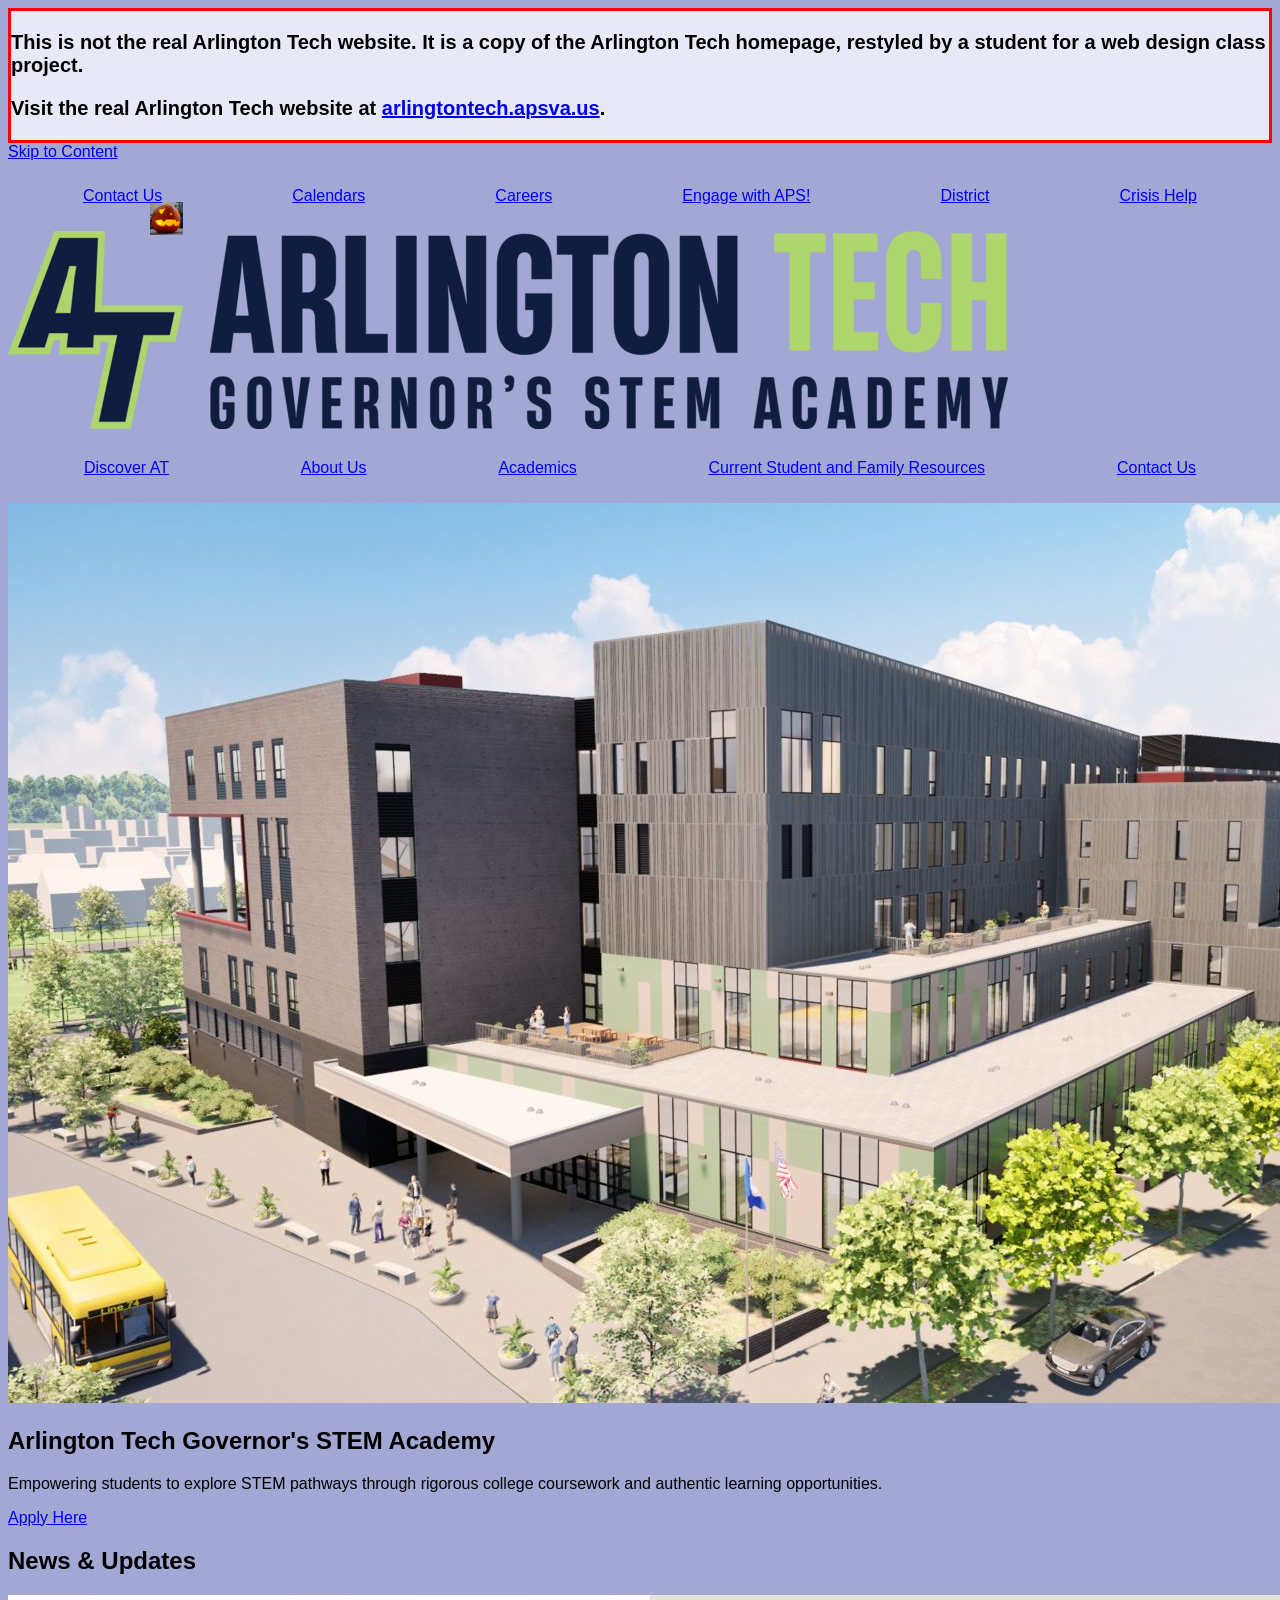
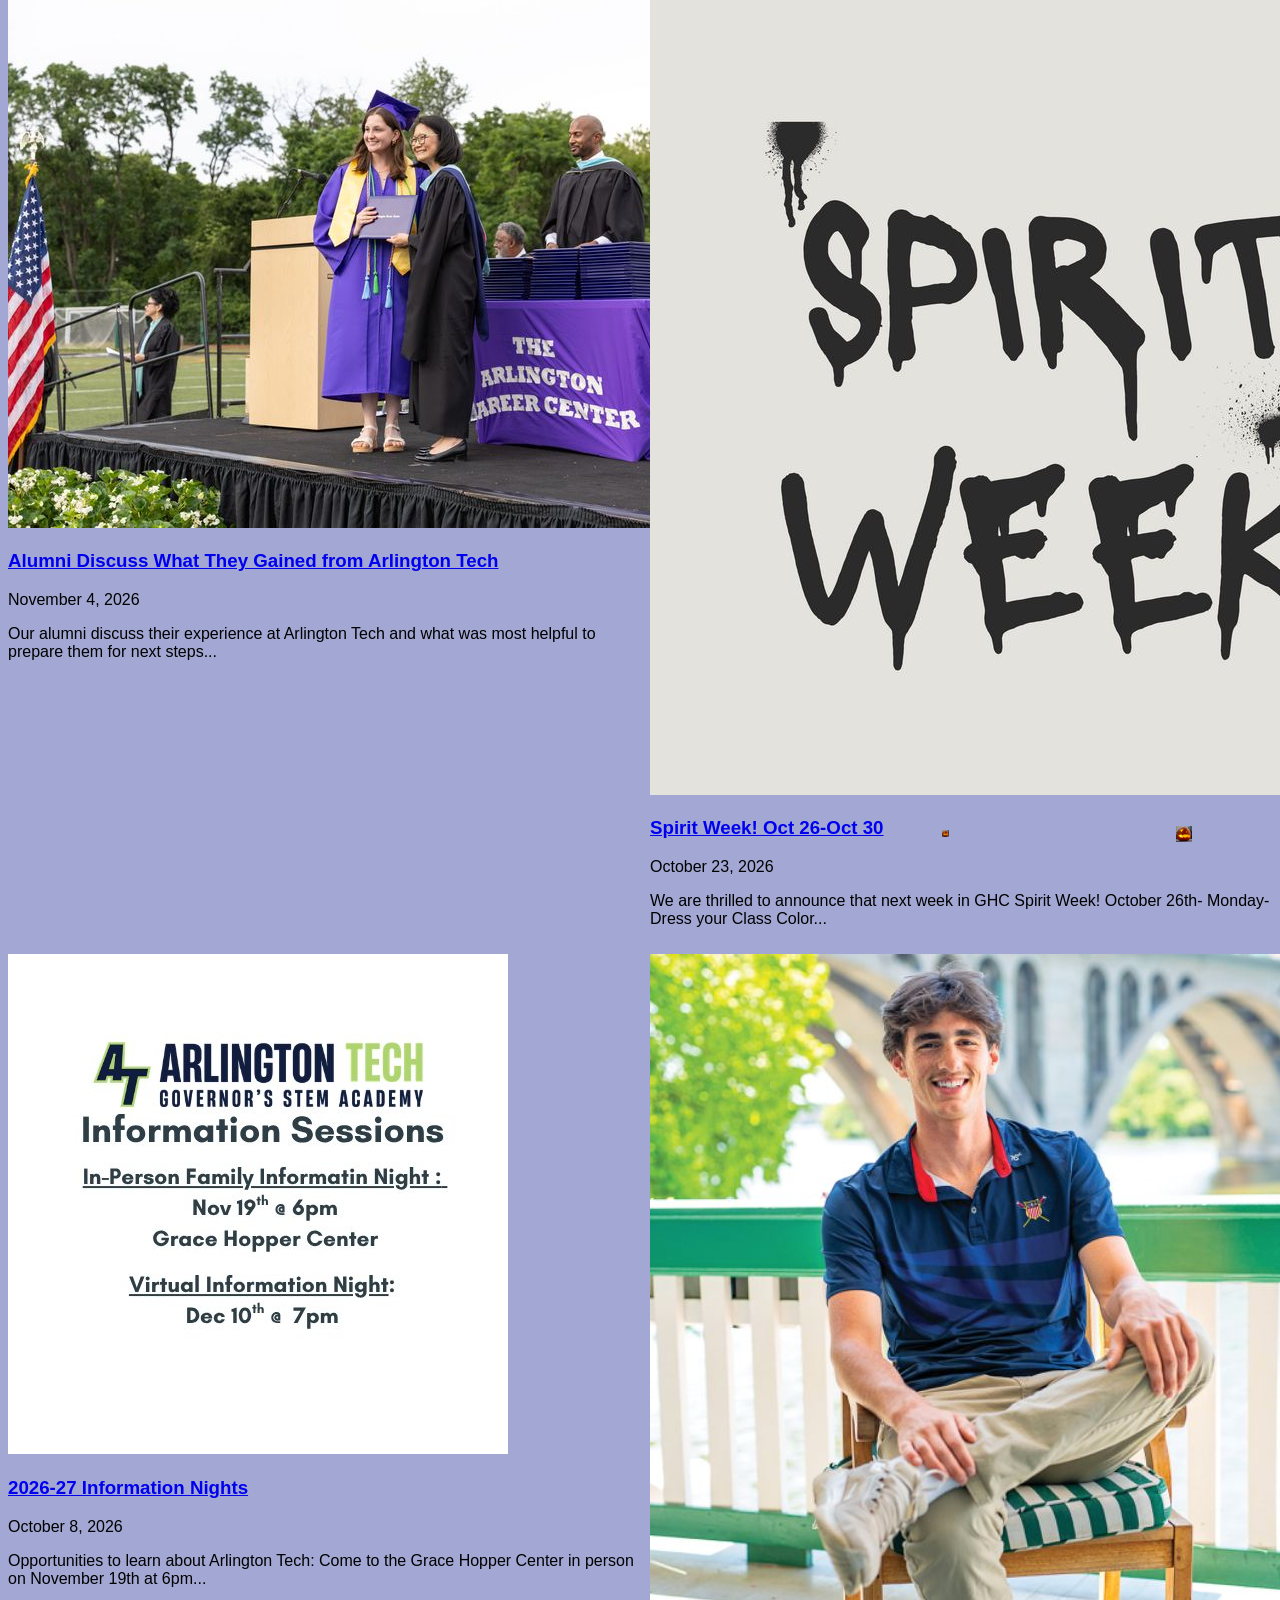
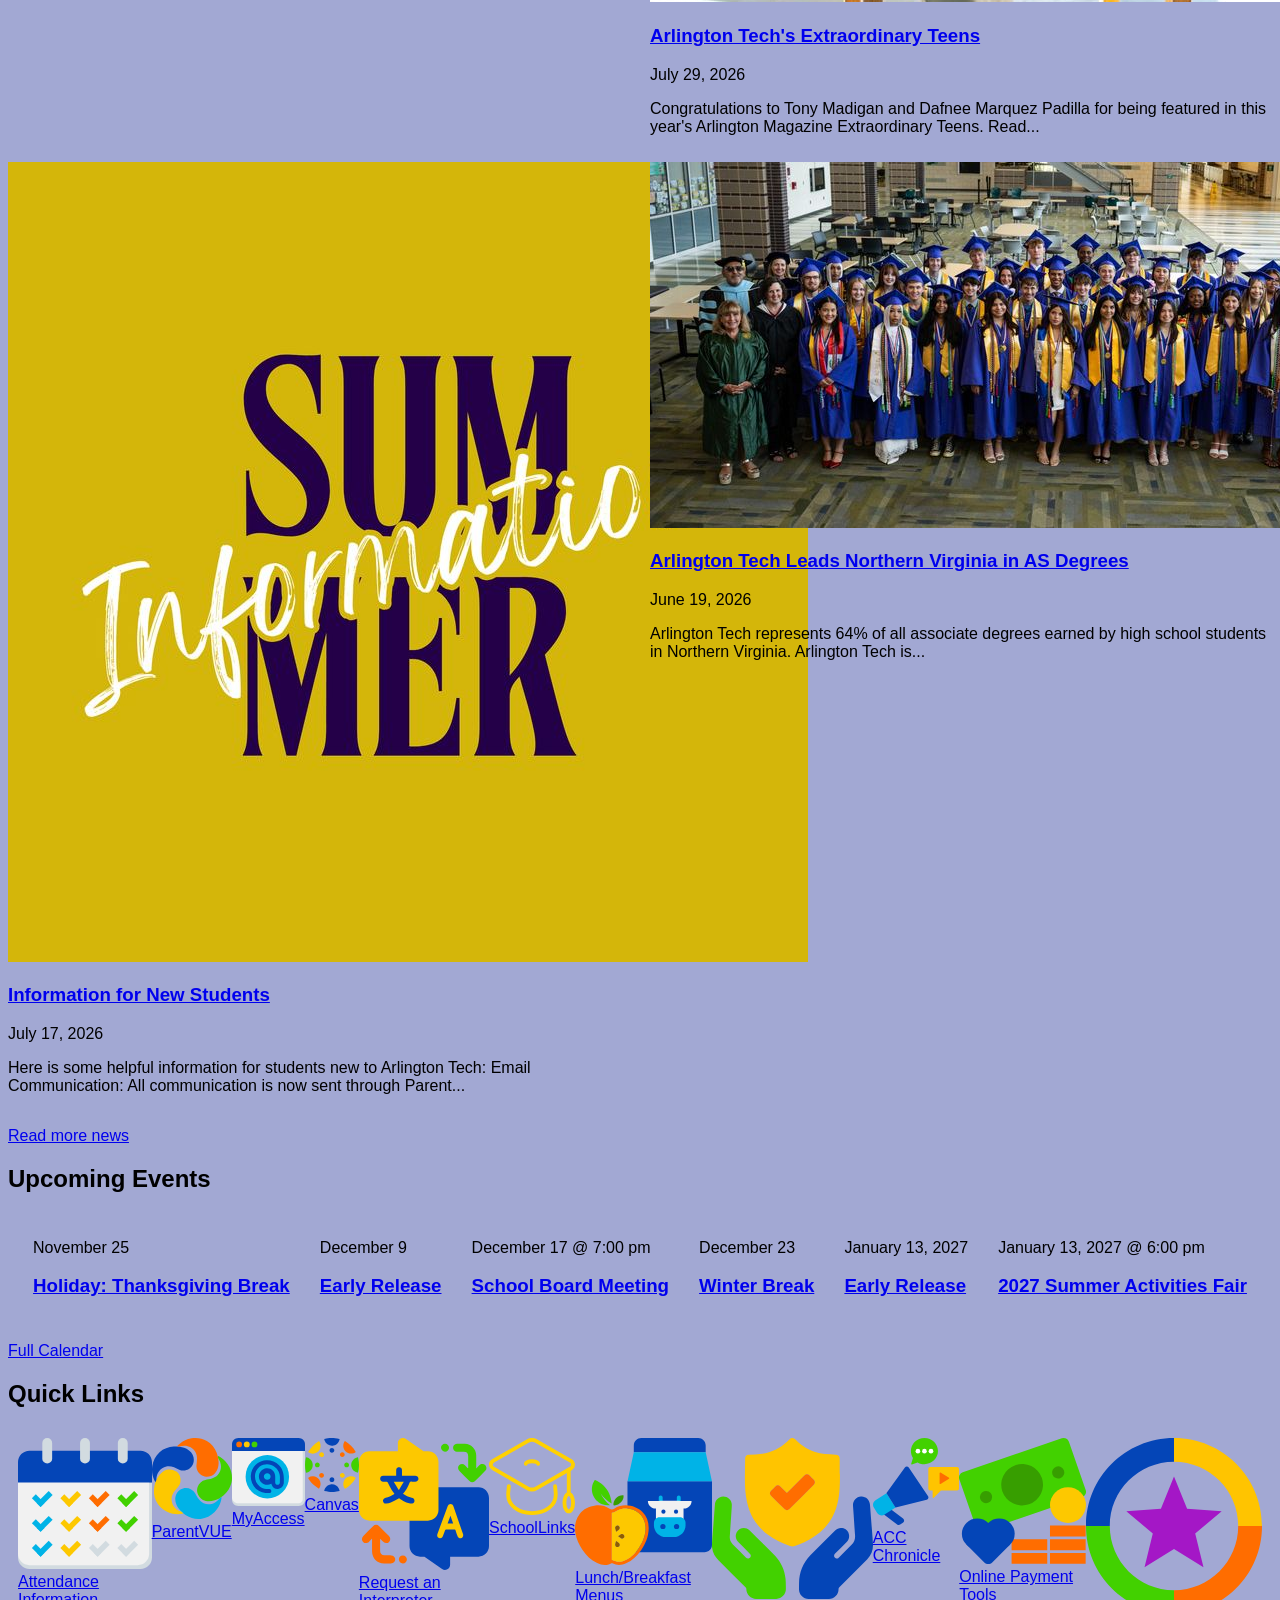
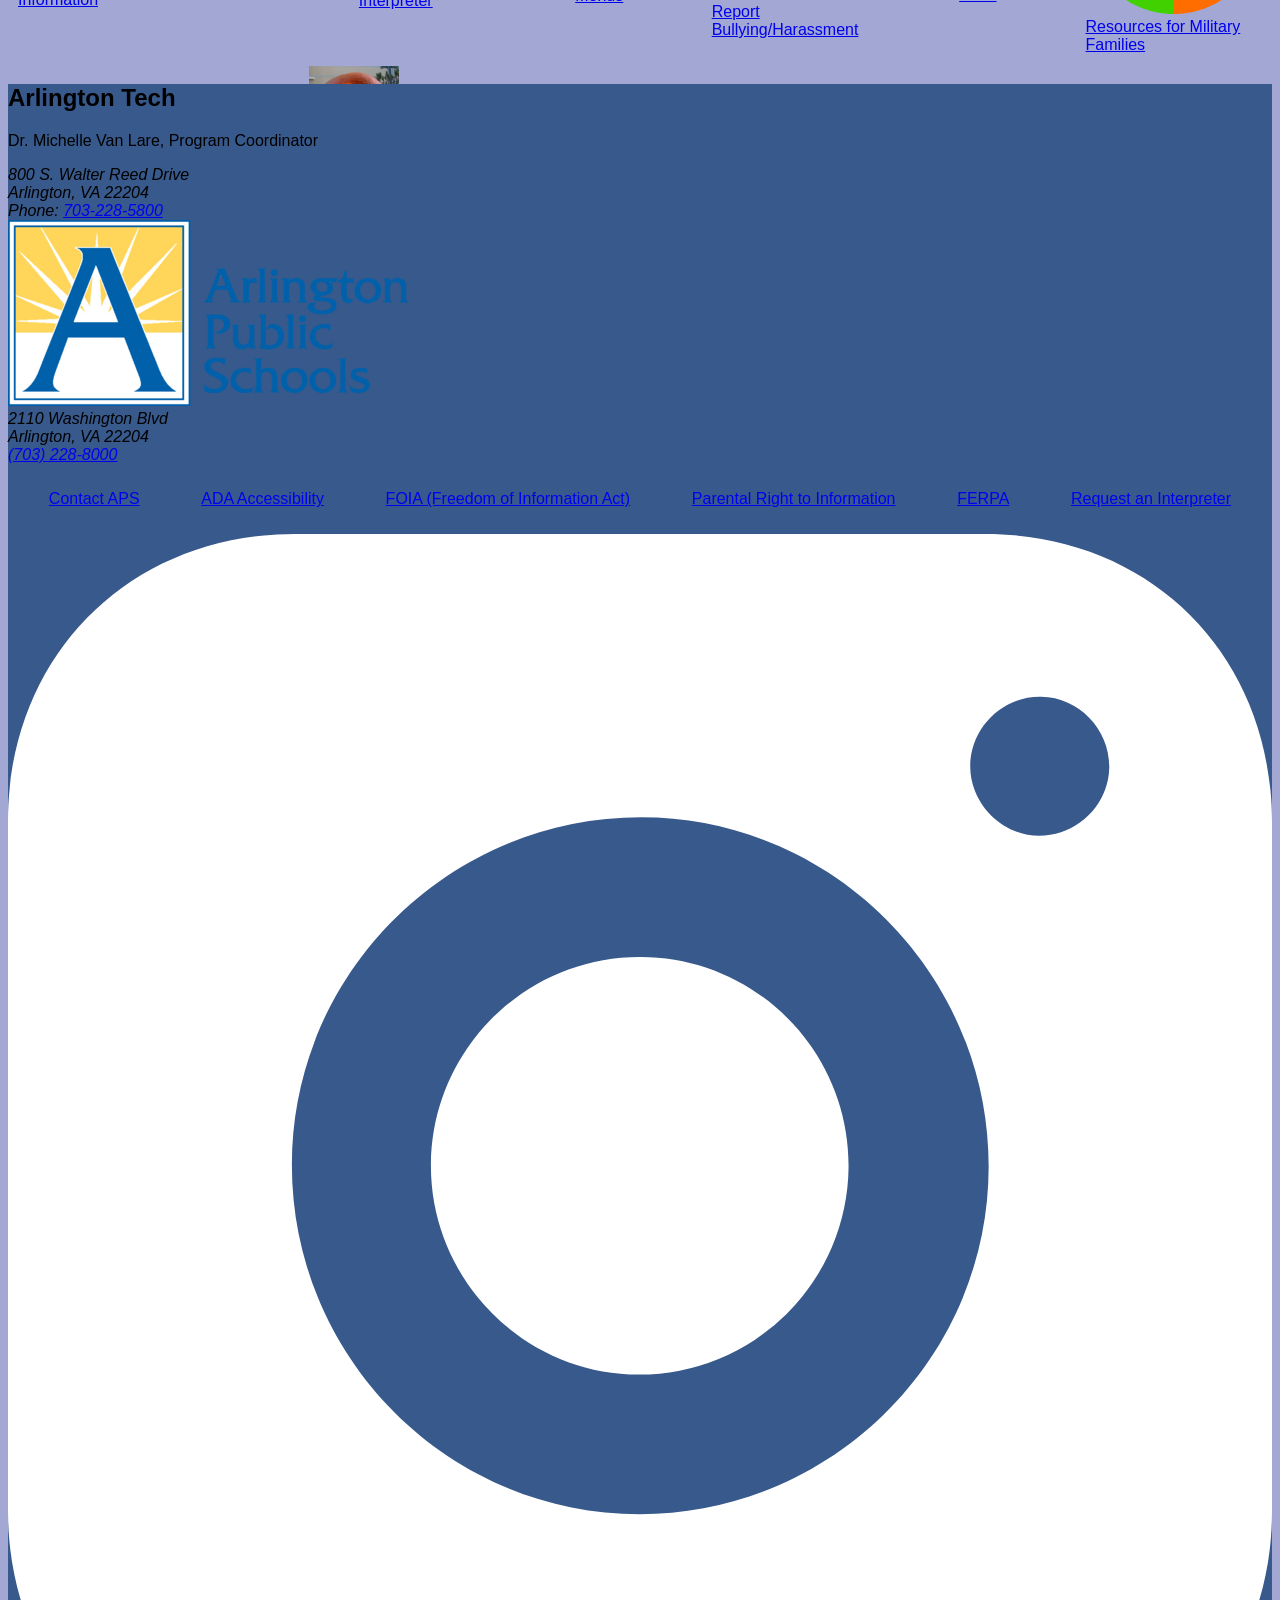
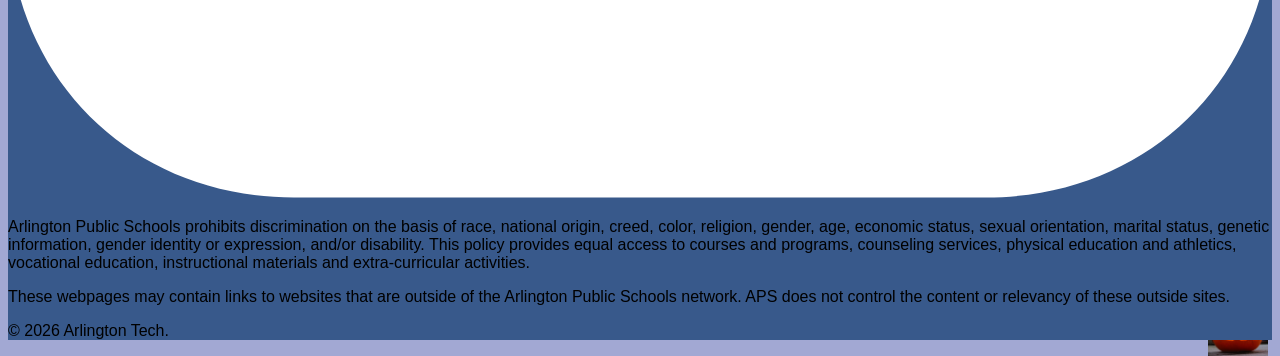
<file: projects/zen_garden/index.html>
<!DOCTYPE html>
<html lang="en">
<head>
<meta charset="utf-8">
<meta name="viewport" content="width=device-width, initial-scale=1">
<title>Arlington Tech Governor's STEM Academy (Class Project Copy)</title>
<link rel="stylesheet" href="style.css">
<!--
  ITD110 Zen Garden Project

  This HTML is a simplified copy of the Arlington Tech homepage
  (https://arlingtontech.apsva.us/), scraped in November 2026 for a class project.

  Your job is to write ALL of the CSS, in style.css.

  Rules for changing this file:
    - You MAY add div and span elements, and class and id attributes.
    - You MAY add link elements in the head (for fonts, or a favicon).
    - You MAY add the validator script that we use on every page.
    - You MAY NOT delete, reword, or reorder any of the content.
    - You MAY NOT add style attributes or a style element. All CSS goes in style.css.
    - You MAY NOT use tabindex.
    - You MAY NOT add img elements. Add your own images with CSS background-image.
-->
</head>
<body>

<aside id="disclaimer" aria-label="About this page">
  <p><strong>This is not the real Arlington Tech website.</strong>
  It is a copy of the Arlington Tech homepage, restyled by a student
  for a web design class project.</p>
  <p>Visit the real Arlington Tech website at
  <a href="https://arlingtontech.apsva.us/">arlingtontech.apsva.us</a>.</p>
</aside>

<a id="skip-link" href="#main">Skip to Content</a>

<header id="site-header">

  <nav id="utility-nav" aria-label="Arlington Public Schools">
    <ul>
      <li><a href="https://arlingtontech.apsva.us/contact-us">Contact Us</a></li>
      <li><a href="https://arlingtontech.apsva.us/calendar">Calendars</a></li>
      <li><a href="https://www.apsva.us/careers-aps/">Careers</a></li>
      <li><a href="https://www.apsva.us/engage/">Engage with APS!</a></li>
      <li><a href="https://www.apsva.us/">District</a></li>
      <li><a href="https://www.apsva.us/mental-health/#help">Crisis Help</a></li>
    </ul>
  </nav>

  <div id="branding">
    <a href="https://arlingtontech.apsva.us/" id="logo">
      <img src="images/at-logo.png" alt="Arlington Tech Governor's STEM Academy">
    </a>
  </div>

  <nav id="main-nav" aria-label="Main">
    <ul class="menu">
      <li class="menu-item">
        <a href="https://arlingtontech.apsva.us/about-arlington-tech/">Discover AT</a>
        <ul class="submenu">
          <li><a href="https://arlingtontech.apsva.us/why-arlington-tech/">Why Arlington Tech?</a></li>
          <li><a href="https://arlingtontech.apsva.us/apply-to-arlington-tech/">How to Apply to Arlington Tech</a></li>
          <li><a href="https://arlingtontech.apsva.us/arlington-tech-alumni-series/">Arlington Tech Alumni Series</a></li>
          <li><a href="https://arlingtontech.apsva.us/about-arlington-tech/arlington-tech-in-the-news/">Arlington Tech in the News</a></li>
          <li><a href="https://arlingtontech.apsva.us/where-do-our-graduates-go/">Where do our graduates go?</a></li>
          <li><a href="https://arlingtontech.apsva.us/faq/">FAQ</a></li>
        </ul>
      </li>
      <li class="menu-item">
        <a href="https://arlingtontech.apsva.us/about-arlington-tech/">About Us</a>
        <ul class="submenu">
          <li><a href="https://ghc.apsva.us/about-grace-hopper-center/contact-ghc/">Administration</a></li>
          <li><a href="https://careercenter.apsva.us/academic-advising-course-selection/">Counseling</a></li>
          <li><a href="https://arlingtontech.apsva.us/arlington-career-center/grace-hopper-center/">Grace Hopper Center</a></li>
          <li><a href="https://arlingtontech.apsva.us/capstone/">Senior Capstone</a></li>
          <li><a href="https://arlingtontech.apsva.us/capstone/arlington-tech-partners/">Arlington Tech Partners</a></li>
        </ul>
      </li>
      <li class="menu-item">
        <a href="https://arlingtontech.apsva.us/arlington-tech-academics/">Academics</a>
        <ul class="submenu">
          <li><a href="https://careercenter.apsva.us/programs/gifted-services/">Advanced Academics</a></li>
          <li><a href="https://arlingtontech.apsva.us/stem-pathways/">STEM Pathways</a></li>
          <li><a href="https://arlingtontech.apsva.us/dual-enrollment/">Dual Enrollment</a></li>
          <li><a href="https://arlingtontech.apsva.us/?page_id=677">Project-Based Learning</a></li>
          <li><a href="https://arlingtontech.apsva.us/career-and-technical-education-cte-courses/">Career and Technical Education (CTE) Courses</a></li>
          <li><a href="https://careercenter.apsva.us/certifications/">Certifications</a></li>
        </ul>
      </li>
      <li class="menu-item">
        <a href="https://arlingtontech.apsva.us/arlington-tech-advisory-committee-atac/">Current Student and Family Resources</a>
        <ul class="submenu">
          <li><a href="https://careercenter.apsva.us/clubs-activities-schedule/">Clubs and Activities</a></li>
          <li><a href="https://arlingtontech.apsva.us/college-and-career/">College and Career</a></li>
          <li><a href="https://careercenter.apsva.us/home-2-2/office-of-diversity-equity-inclusion/">Diversity, Equity, and Inclusion</a></li>
          <li><a href="https://arlingtontech.apsva.us/senior-information/">Senior Information</a></li>
          <li><a href="https://arlingtontech.apsva.us/arlington-tech-advisory-committee-atac/">Arlington Tech Advisory Committee</a></li>
          <li><a href="https://arlingtontech.apsva.us/arlington-tech-advisory-committee-atac/atac-calendar/">ATAC Calendar</a></li>
          <li><a href="https://arlingtontech.apsva.us/arlington-tech-advisory-committee-atac/donations-to-atac/">Donate to ATAC</a></li>
          <li><a href="https://arlingtontech.apsva.us/about-arlington-tech/request-an-interpreter/">Request an Interpreter</a></li>
        </ul>
      </li>
      <li class="menu-item">
        <a href="https://arlingtontech.apsva.us/contact-us/">Contact Us</a>
      </li>
    </ul>
  </nav>

</header>

<main id="main">

  <section id="hero">
    <img class="hero-image" src="images/hero.jpg"
         alt="Architect's rendering of a school building with multiple floors and terraces.">
    <div class="hero-text">
      <h1>Arlington Tech Governor's STEM Academy</h1>
      <p>Empowering students to explore STEM pathways through rigorous college
      coursework and authentic learning opportunities.</p>
      <a class="button" href="https://arlingtontech.apsva.us/apply-to-arlington-tech/">Apply Here</a>
    </div>
  </section>

  <section id="news">
    <h2>News &amp; Updates</h2>
    <div class="card-list">
    
      <article class="card">
        <img src="images/news-alumni.jpg" alt="Student graduating from ACC shakes the principal's hand.">
        <h3><a href="https://arlingtontech.apsva.us/2026/11/04/alumni-discuss-what-they-gained-from-arlington-tech/">Alumni Discuss What They Gained from Arlington Tech</a></h3>
        <p class="date"><time datetime="2026-11-04">November 4, 2026</time></p>
        <p>Our alumni discuss their experience at Arlington Tech and what was
        most helpful to prepare them for next steps...</p>
      </article>

      <article class="card">
        <img src="images/news-spirit-week.jpg" alt="Spirit Week">
        <h3><a href="https://arlingtontech.apsva.us/2026/10/23/spirit-week-oct-26-oct-30/">Spirit Week! Oct 26-Oct 30</a></h3>
        <p class="date"><time datetime="2026-10-23">October 23, 2026</time></p>
        <p>We are thrilled to announce that next week in GHC Spirit Week!
        October 26th- Monday- Dress your Class Color...</p>
      </article>

      <article class="card">
        <img src="images/news-info-nights.jpg" alt="Arlington Tech Information Sessions: In-Person Family Information Night, November 19 at 6pm at the Grace Hopper Center. Virtual Information Night, December 10 at 7pm.">
        <h3><a href="https://arlingtontech.apsva.us/2026/10/08/2026-27-information-nights/">2026-27 Information Nights</a></h3>
        <p class="date"><time datetime="2026-10-08">October 8, 2026</time></p>
        <p>Opportunities to learn about Arlington Tech: Come to the Grace
        Hopper Center in person on November 19th at 6pm...</p>
      </article>

      <article class="card">
        <img src="images/news-extraordinary-teens.jpg" alt="Student sits and smiles at the camera">
        <h3><a href="https://arlingtontech.apsva.us/2026/07/29/arlington-techs-extraordinary-teens/">Arlington Tech's Extraordinary Teens</a></h3>
        <p class="date"><time datetime="2026-07-29">July 29, 2026</time></p>
        <p>Congratulations to Tony Madigan and Dafnee Marquez Padilla for being
        featured in this year's Arlington Magazine Extraordinary Teens. Read...</p>
      </article>

      <article class="card">
        <img src="images/news-new-students.jpg" alt="Summer Information">
        <h3><a href="https://arlingtontech.apsva.us/2026/07/17/information-for-new-students/">Information for New Students</a></h3>
        <p class="date"><time datetime="2026-07-17">July 17, 2026</time></p>
        <p>Here is some helpful information for students new to Arlington Tech:
        Email Communication: All communication is now sent through Parent...</p>
      </article>

      <article class="card">
        <img src="images/news-as-degrees.jpg" alt="A group of graduates with faculty and school leaders">
        <h3><a href="https://arlingtontech.apsva.us/2026/06/19/arlington-tech-leads-in-as-degrees/">Arlington Tech Leads Northern Virginia in AS Degrees</a></h3>
        <p class="date"><time datetime="2026-06-19">June 19, 2026</time></p>
        <p>Arlington Tech represents 64% of all associate degrees earned by high
        school students in Northern Virginia. Arlington Tech is...</p>
      </article>

    </div>
    <p class="more-link"><a href="https://arlingtontech.apsva.us/category/news/">Read more news</a></p>
  </section>

  <section id="events">
    <h2>Upcoming Events</h2>
    <ul class="event-list">
      <li class="event">
        <p class="event-date"><time datetime="2026-11-25">November 25</time></p>
        <h3><a href="https://arlingtontech.apsva.us/event/holiday-thanksgiving-break-4/">Holiday: Thanksgiving Break</a></h3>
      </li>
      <li class="event">
        <p class="event-date"><time datetime="2026-12-09">December 9</time></p>
        <h3><a href="https://arlingtontech.apsva.us/event/early-release-2/">Early Release</a></h3>
      </li>
      <li class="event">
        <p class="event-date"><time datetime="2026-12-17T19:00">December 17 @ 7:00 pm</time></p>
        <h3><a href="https://arlingtontech.apsva.us/event/school-board-meeting-86/">School Board Meeting</a></h3>
      </li>
      <li class="event">
        <p class="event-date"><time datetime="2026-12-23">December 23</time></p>
        <h3><a href="https://arlingtontech.apsva.us/event/winter-break-5/">Winter Break</a></h3>
      </li>
      <li class="event">
        <p class="event-date"><time datetime="2027-01-13">January 13, 2027</time></p>
        <h3><a href="https://arlingtontech.apsva.us/event/early-release-3/">Early Release</a></h3>
      </li>
      <li class="event">
        <p class="event-date"><time datetime="2027-01-13T18:00">January 13, 2027 @ 6:00 pm</time></p>
        <h3><a href="https://arlingtontech.apsva.us/event/2027-summer-activities-fair/">2027 Summer Activities Fair</a></h3>
      </li>
    </ul>
    <p class="more-link"><a href="https://arlingtontech.apsva.us/calendar/">Full Calendar</a></p>
  </section>

  <section id="quick-links">
    <h2>Quick Links</h2>
    <ul class="quick-link-list">
      <li><a href="https://careercenter.apsva.us/home-2-2/attendance-information/"><img src="images/icons/attendance.svg" alt=""> Attendance Information</a></li>
      <li><a href="https://va-arl-psv.edupoint.com/PXP2_Login.aspx"><img src="images/icons/parentvue.svg" alt=""> ParentVUE</a></li>
      <li><a href="https://myaccess.apsva.us/portal"><img src="images/icons/myaccess.svg" alt=""> MyAccess</a></li>
      <li><a href="https://apsva.instructure.com/"><img src="images/icons/canvas.svg" alt=""> Canvas</a></li>
      <li><a href="https://arlingtontech.apsva.us/about-arlington-tech/request-an-interpreter/"><img src="images/icons/interpreter.svg" alt=""> Request an Interpreter</a></li>
      <li><a href="https://www.apsva.us/college-career-corner/resources/schoolinks/"><img src="images/icons/schoolinks.svg" alt=""> SchoolLinks</a></li>
      <li><a href="https://schools.mealviewer.com/school/ArlingtonCareerCenter"><img src="images/icons/menus.svg" alt=""> Lunch/Breakfast Menus</a></li>
      <li><a href="https://forms.office.com/pages/responsepage.aspx?id=pgg3Mem3LEmsevGXNPP3AjDViDcRXspIgzp-yRpn-FRUREY2SVZUUVBPNUhWNkJXRUxONTZNUEFEMS4u"><img src="images/icons/report.svg" alt=""> Report Bullying/Harassment</a></li>
      <li><a href="https://accchronicle.net/"><img src="images/icons/chronicle.svg" alt=""> ACC Chronicle</a></li>
      <li><a href="https://careercenter.apsva.us/online-payment-tools/"><img src="images/icons/payment.svg" alt=""> Online Payment Tools</a></li>
      <li><a href="https://careercenter.apsva.us/resources-and-links-for-aps-military-families/"><img src="images/icons/military.svg" alt=""> Resources for Military Families</a></li>
    </ul>
  </section>

</main>

<footer id="site-footer">

  <section id="school-contact" aria-label="Arlington Tech contact information">
    <h2>Arlington Tech</h2>
    <p>Dr. Michelle Van Lare, Program Coordinator</p>
    <address>
      800 S. Walter Reed Drive<br>
      Arlington, VA 22204<br>
      Phone: <a href="tel:+17032285800">703-228-5800</a>
    </address>
  </section>

  <section id="district-contact" aria-label="Arlington Public Schools contact information">
    <a href="https://www.apsva.us/"><img src="images/aps-logo.png" alt="Arlington Public Schools"></a>
    <address>
      2110 Washington Blvd<br>
      Arlington, VA 22204<br>
      <a href="tel:+17032288000">(703) 228-8000</a>
    </address>
  </section>

  <nav id="footer-nav" aria-label="District policies">
    <ul>
      <li><a href="https://www.apsva.us/contact-aps/">Contact APS</a></li>
      <li><a href="https://www.apsva.us/ada-accessibility/">ADA Accessibility</a></li>
      <li><a href="https://www.apsva.us/departments/division-counsel/foia-requests/">FOIA (Freedom of Information Act)</a></li>
      <li><a href="https://www.apsva.us/titlei/home-school-connection/#parentrights">Parental Right to Information</a></li>
      <li><a href="https://www.apsva.us/departments/division-counsel/ferpa/">FERPA</a></li>
      <li><a href="https://www.apsva.us/language-services/#interpreter">Request an Interpreter</a></li>
    </ul>
  </nav>

  <div id="social">
    <a href="https://www.instagram.com/arlingtontech/"><img src="images/icons/instagram.svg" alt="Arlington Tech on Instagram"></a>
  </div>

  <div id="legal">
    <p>Arlington Public Schools prohibits discrimination on the basis of race,
    national origin, creed, color, religion, gender, age, economic status,
    sexual orientation, marital status, genetic information, gender identity or
    expression, and/or disability. This policy provides equal access to courses
    and programs, counseling services, physical education and athletics,
    vocational education, instructional materials and extra-curricular
    activities.</p>
    <p>These webpages may contain links to websites that are outside of the
    Arlington Public Schools network. APS does not control the content or
    relevancy of these outside sites.</p>
    <p id="copyright">&copy; 2026 Arlington Tech.</p>
  </div>

</footer>

</body>
</html>
</file>
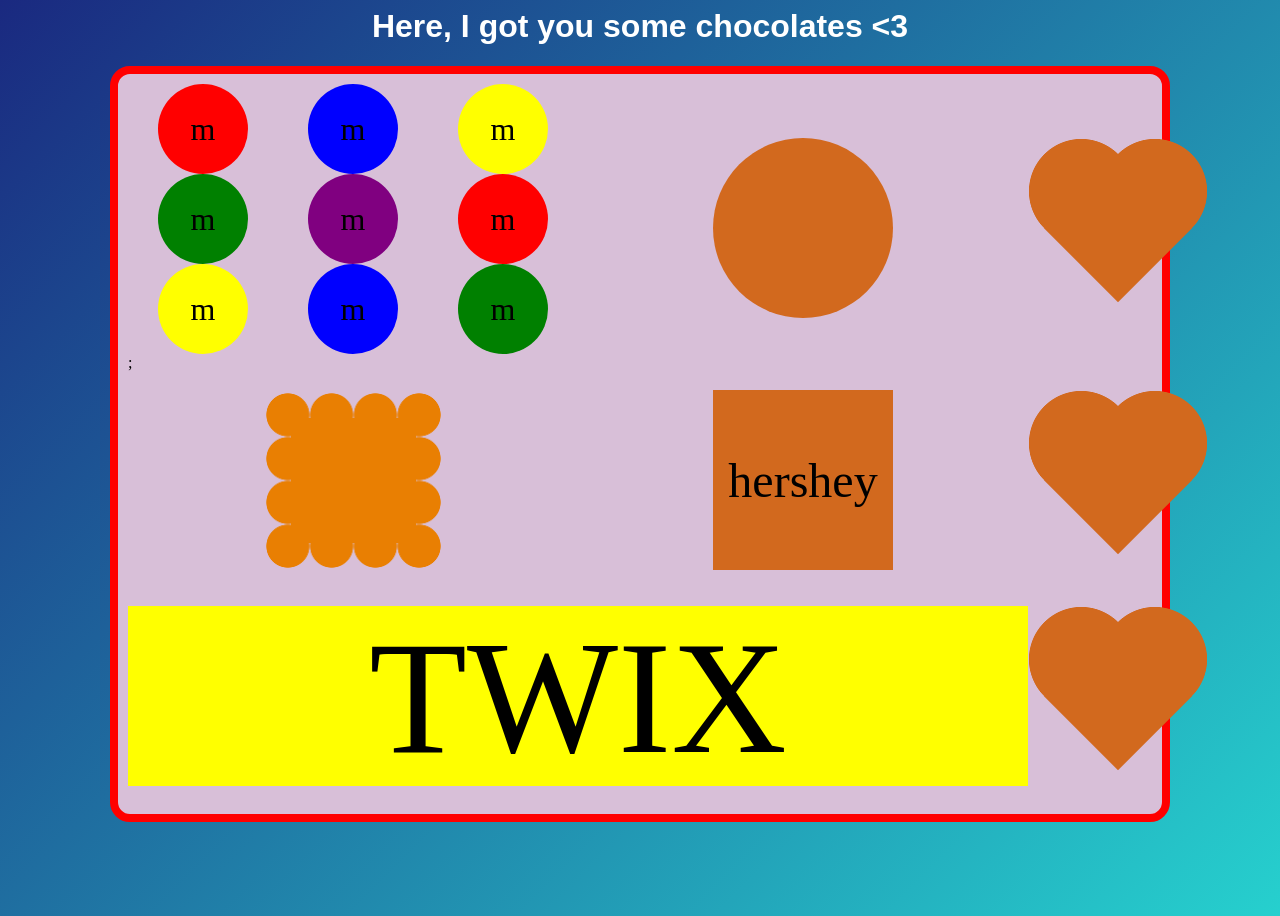
<file: practice/chocolates.html>
<html>
    <head>
        <style>
            body{
                background: linear-gradient(135deg, #1a2980, #26d0ce);
                height: 100vh;
            }
            h1{
                text-align: center;
                font-family: Tahoma, sans-serif;
                color: white;
            }
            .container {
              display: grid;
              width: 80vw;
              height: 80vh;
              margin: auto;
              grid-template-columns: 1fr 1fr 1fr;
              grid-template-rows: 1fr 1fr 1fr;
              background-color: Thistle;
              padding: 10px;
              border-radius: 20px;
              border: 8px solid red;
            }
            .heart {
              height: 20vh; /* adjust to control the size */
              aspect-ratio: 1;
              --_m: radial-gradient(#000 69%,#0000 70%) 84.5%/50%;
              -webkit-mask-box-image: var(--_m);
                         mask-border: var(--_m);
              clip-path: polygon(-41% 0,50% 91%, 141% 0);
              background-color: chocolate;
              margin: auto;
            }
            /* fallback until better support for mask-border */
            @supports not (-webkit-mask-box-image: var(--_m)) { 
              .heart {
                mask:
                 radial-gradient(at 70% 31%,#000 29%,#0000 30%),
                 radial-gradient(at 30% 31%,#000 29%,#0000 30%),
                 conic-gradient(#000 0 0) bottom/100% 50% no-repeat;
              }
            }
            #chocolateheart1{
                grid-column-start:3;
                grid-row-start:2;
            }
            #chocolateheart2{
                grid-column-start:3;
                grid-row-start:3;
            }
            #chocolateheart3{
                grid-column-start:3;
                grid row-start:1;
            }
            .lilbits{
                grid-column-start: 1;
                grid-row-start: 1;
                display: grid;
              grid-template-columns: 1fr 1fr 1fr;
              grid-template-rows: 1fr 1fr 1fr;
            }
            #mnm1{
                grid-column-start:1;
                grid-row-start:1;
                width:10vh;
                height:10vh;
                background-color:red;
                border-radius:50%;
                margin: auto;
                display: grid;
                place-items: center;
                font-size: 2em;
            }       
            #mnm2{
                grid-column-start:2;
                grid-row-start:1;
                width:10vh;
                height:10vh;
                background-color:blue;
                border-radius:50%;
                margin: auto;
                display: grid;
                place-items: center;
                font-size: 2em;
            }
         #mnm3{
                grid-column-start:3;
                grid-row-start:1;
                width:10vh;
                height:10vh;
                background-color:yellow;
                border-radius:50%;
                margin: auto;
                display: grid;
                place-items: center;
                font-size: 2em;
            }
         #mnm4{
                grid-column-start:1;
                grid-row-start:2;
                width:10vh;
                height:10vh;
                background-color:green;
                border-radius:50%;
                margin: auto;
                display: grid;
                place-items: center;
                font-size: 2em;
            }
         #mnm5{
                grid-column-start:2;
                grid-row-start:2;
                width:10vh;
                height:10vh;
                background-color:purple;
                border-radius:50%;
                margin: auto;
                display: grid;
                place-items: center;
                font-size: 2em;
            }
         #mnm6{
                grid-column-start:3;
                grid-row-start:2;
                width:10vh;
                height:10vh;
                background-color:red;
                border-radius:50%;
                margin: auto;
                display: grid;
                place-items: center;
                font-size: 2em;
            }
         #mnm7{
                grid-column-start:1;
                grid-row-start:3;
                width:10vh;
                height:10vh;
                background-color:yellow;
                border-radius:50%;
                margin: auto;
                display: grid;
                place-items: center;
                font-size: 2em;
            }
         #mnm8{
                grid-column-start:2;
                grid-row-start:3;
                width:10vh;
                height:10vh;
                background-color:blue;
                border-radius:50%;
                margin: auto;
                display: grid;
                place-items: center;
                font-size: 2em;
            }
         #mnm9{
                grid-column-start:3;
                grid-row-start:3;
                width:10vh;
                height:10vh;
                background-color:green;
                border-radius:50%;
                margin: auto;
                display: grid;
                place-items: center;
                font-size: 2em;
            }
         #circle{
             grid-column-start:2;
             grid-row-start:1;
             width:20vh;
             height:20vh;
             background-color: chocolate;
             border-radius:50%;
             margin: auto;
             display: grid;
         }
         #bar{
             grid-area:3/1/4/3;
             width:100vh;
             height:20vh;
             background-color:yellow;
             margin:auto;
             display:grid;
             place-items: center;
             font-size: 10em;
         }
         .square{
             height: 20vh;
             width: 20vh;
             margin: auto;
             display: grid;
             background-color:Chocolate;
             place-items: center;
             font-size: 3em;
         }
        #1{
             grid-column-start:2;
             grid-row-start:2;
        }
         .scalloped-box {
             --r: 25px; /* radius of circles */
            height: 100px;
            aspect-ratio: 1;
            padding: calc(1.5*var(--r));
            background: #e97f02;
            margin: auto;
            display: grid;
            mask:
            linear-gradient(#000 0 0) no-repeat
            50%/calc(100% - 2*var(--r)) calc(100% - 2*var(--r)),
            radial-gradient(farthest-side,#000 97%,#0000)
            0 0/calc(2*var(--r)) calc(2*var(--r)) round;
        }
        #box{
            grid-column-start: 1;
            grid-row-start: 2;
        }
        </style>
    </head>
    <body>
        <h1>Here, I got you some chocolates &lt;3</h1>
        <div class="container">
            <div class="heart" id="chocolateheart1"></div>
            <div class="heart" id="chocolateheart2"></div>
            <div class="heart" id="chocolateheart3"></div>
            <div class="lilbits">
                <div id="mnm1">
                m
                </div>       
                <div id="mnm2">
                m
                </div>;
                <div id="mnm3">
                m
                </div>
                <div id="mnm4">
                m
                </div>
                <div id="mnm5">
                m
                </div>
                <div id="mnm6">
                m
                </div>
                <div id="mnm7">
                m
                </div>
                <div id="mnm8">
                m
                </div>
                <div id="mnm9">
                m
                </div>
                
                <!-- TODO: Add some more divs here, and style them
                    to fill in the 'lilbits' part of the chocolate box -->
            </div>
            <div id="bar">
            TWIX
            </div>
            <div class="scalloped-box" id="box">
            </div>
            <div class="square" id="1">
            hershey
            </div>
            <div id="circle">
            </div>
            <!-- TODO: Add some more divs here, and style them
                to fill in the other sections of the chocolate box -->
        </div>
    </body>
</html>
</file>
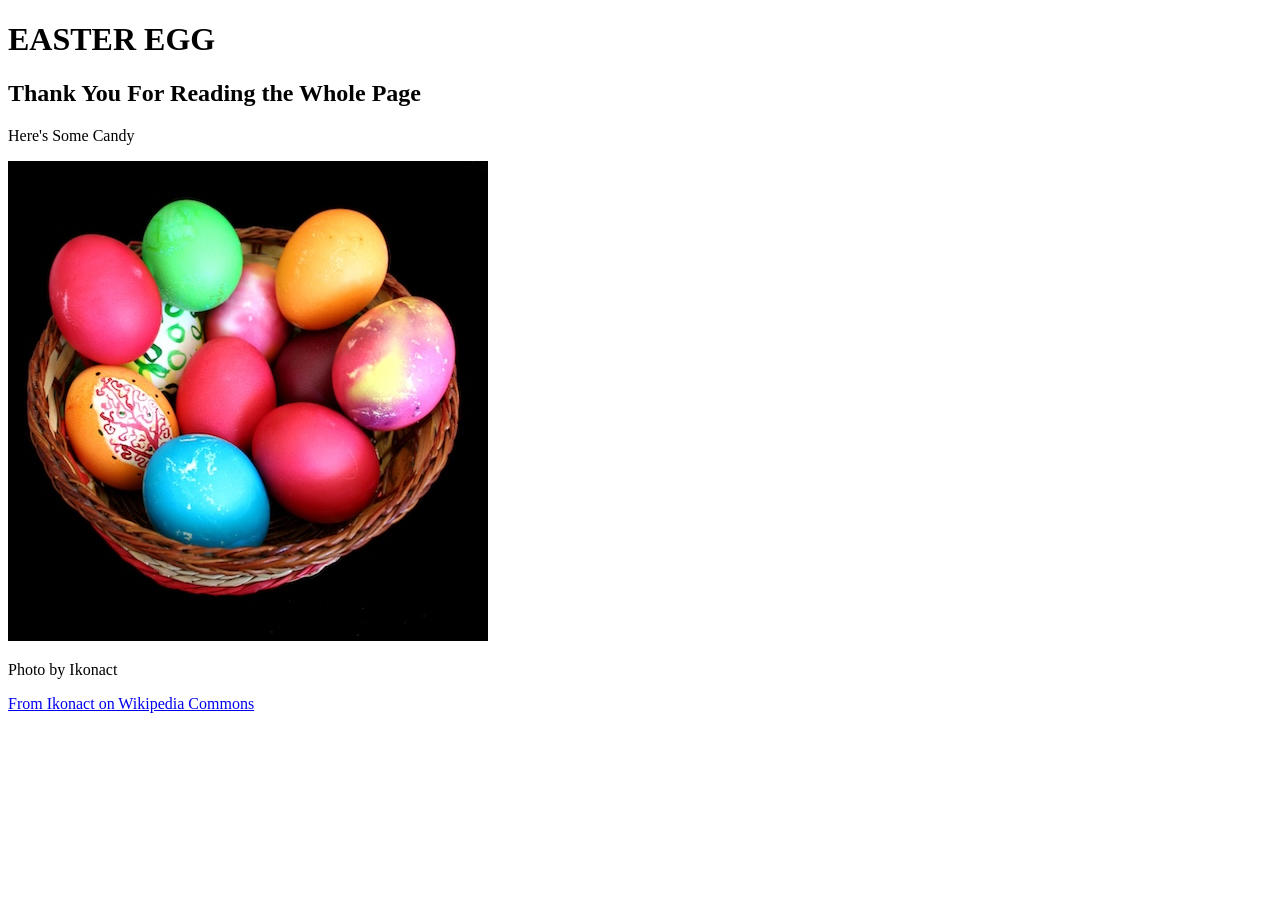
<file: projects/recipes/secret.html>
<!DOCTYPE html>
<html lang="en">
    <head>
        <title>Easter Egg</title>
    </head>
    <body>
        <header>
            <h1>EASTER EGG</h1>
        </header>
    <main>
        <h2>Thank You For Reading the Whole Page</h2>
        <p>Here's Some Candy</p>
        <img src="../../images/Bg-easter-eggs.jpg" 
             alt="Easter Eggs">
        <p>Photo by Ikonact</p>
        <a href="https://en.wikipedia.org/wiki/Easter_egg#/media/File:Bg-easter-eggs.jpg"
           >From Ikonact on Wikipedia Commons</a>
    </main>
    </body>
</html>
</file>
<file: projects/zen_garden/style.css>
/*
  ITD110 Zen Garden Project
  Your name: Cameron Temin
  Your design concept (one sentence):
This page is designed for the halloween season.
  All of your CSS goes in this file.
*/
body{
    font-family: 'Atkison Hyperlegible', Verdana, sans-serif;
	background: #a2a8d3;
    }
   body{
      background-image: 
        url(images/jack-o-lantern.jpg),
         url(images/jack-o-lantern.jpg),
 url(images/jack-o-lantern.jpg),
 url(images/jack-o-lantern.jpg),
 url(images/jack-o-lantern.jpg),
 url(images/jack-o-lantern.jpg),
 url(images/jack-o-lantern.jpg),
 url(images/jack-o-lantern.jpg),
 url(images/jack-o-lantern.jpg),
 url(images/jack-o-lantern.jpg),
 url(images/jack-o-lantern.jpg),
 url(images/jack-o-lantern.jpg),
  url(images/jack-o-lantern.jpg),
url(images/jack-o-lantern.jpg),
url(images/jack-o-lantern.jpg),
url(images/jack-o-lantern.jpg),
url(images/jack-o-lantern.jpg);
       background-repeat: no-repeat;
    background-position:
    10% 15%,
    67% 25%,
    93% 36%,
    66% 52%,
    74% 36%,
    49% 84%,
    12% 3%,
    91% 34%,
    99% 100%,
    26% 73%,
    29% 38%,
    21% 14%,
    72% 33%,
    99% 16%,
    9% 8%,
    7% 82%,
    42% 50%;
    background-size:
    22px,
    34px,
    16px,
    19px,
    7px,
    6px,
    33px,
    45px,
    60px,
    90px,
    20px,
    94px,
    100px,
    35px,
    67px,
    28px,
    17px;
}
footer{
	background: #38598b;
}

#disclaimer{
    display:block;
    background-color:white;
    border: 3px red solid;
    font-size: 20px;
    font-weight:bold;
    background: #e7eaf6;
}
a:hover{
    color: red;
    font-weight:bold;
}
.submenu {
    display: none;
}
.menu-item:hover .submenu,
.menu-item:focus-within .submenu {
    display: block;
}
ul{
    display:flex;
    list-style-type:none;
    padding:10px;
    justify-content: space-around;
}
.card-list{
    display:grid;
    gap:10px;
    grid-template-columns:50% 50%;
    grid-template-columns:335 33% 33%;
}
</file>
